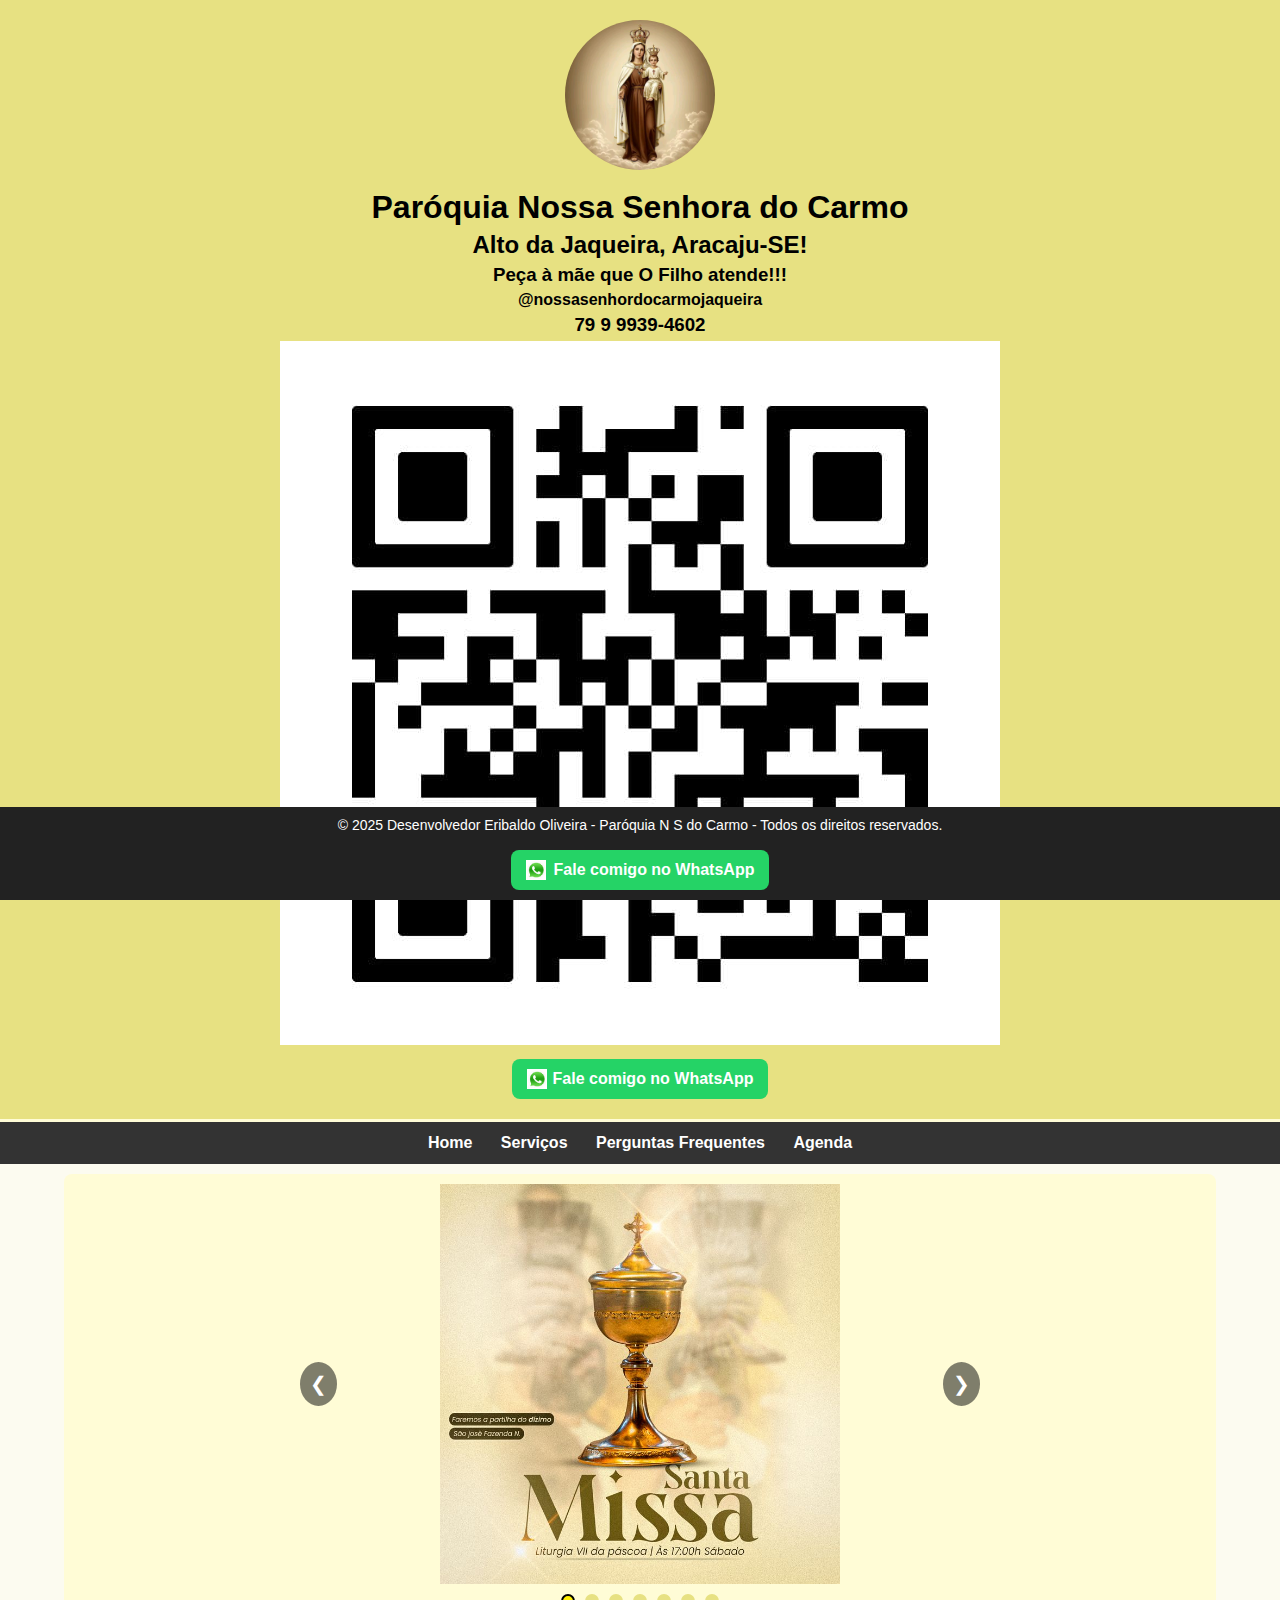
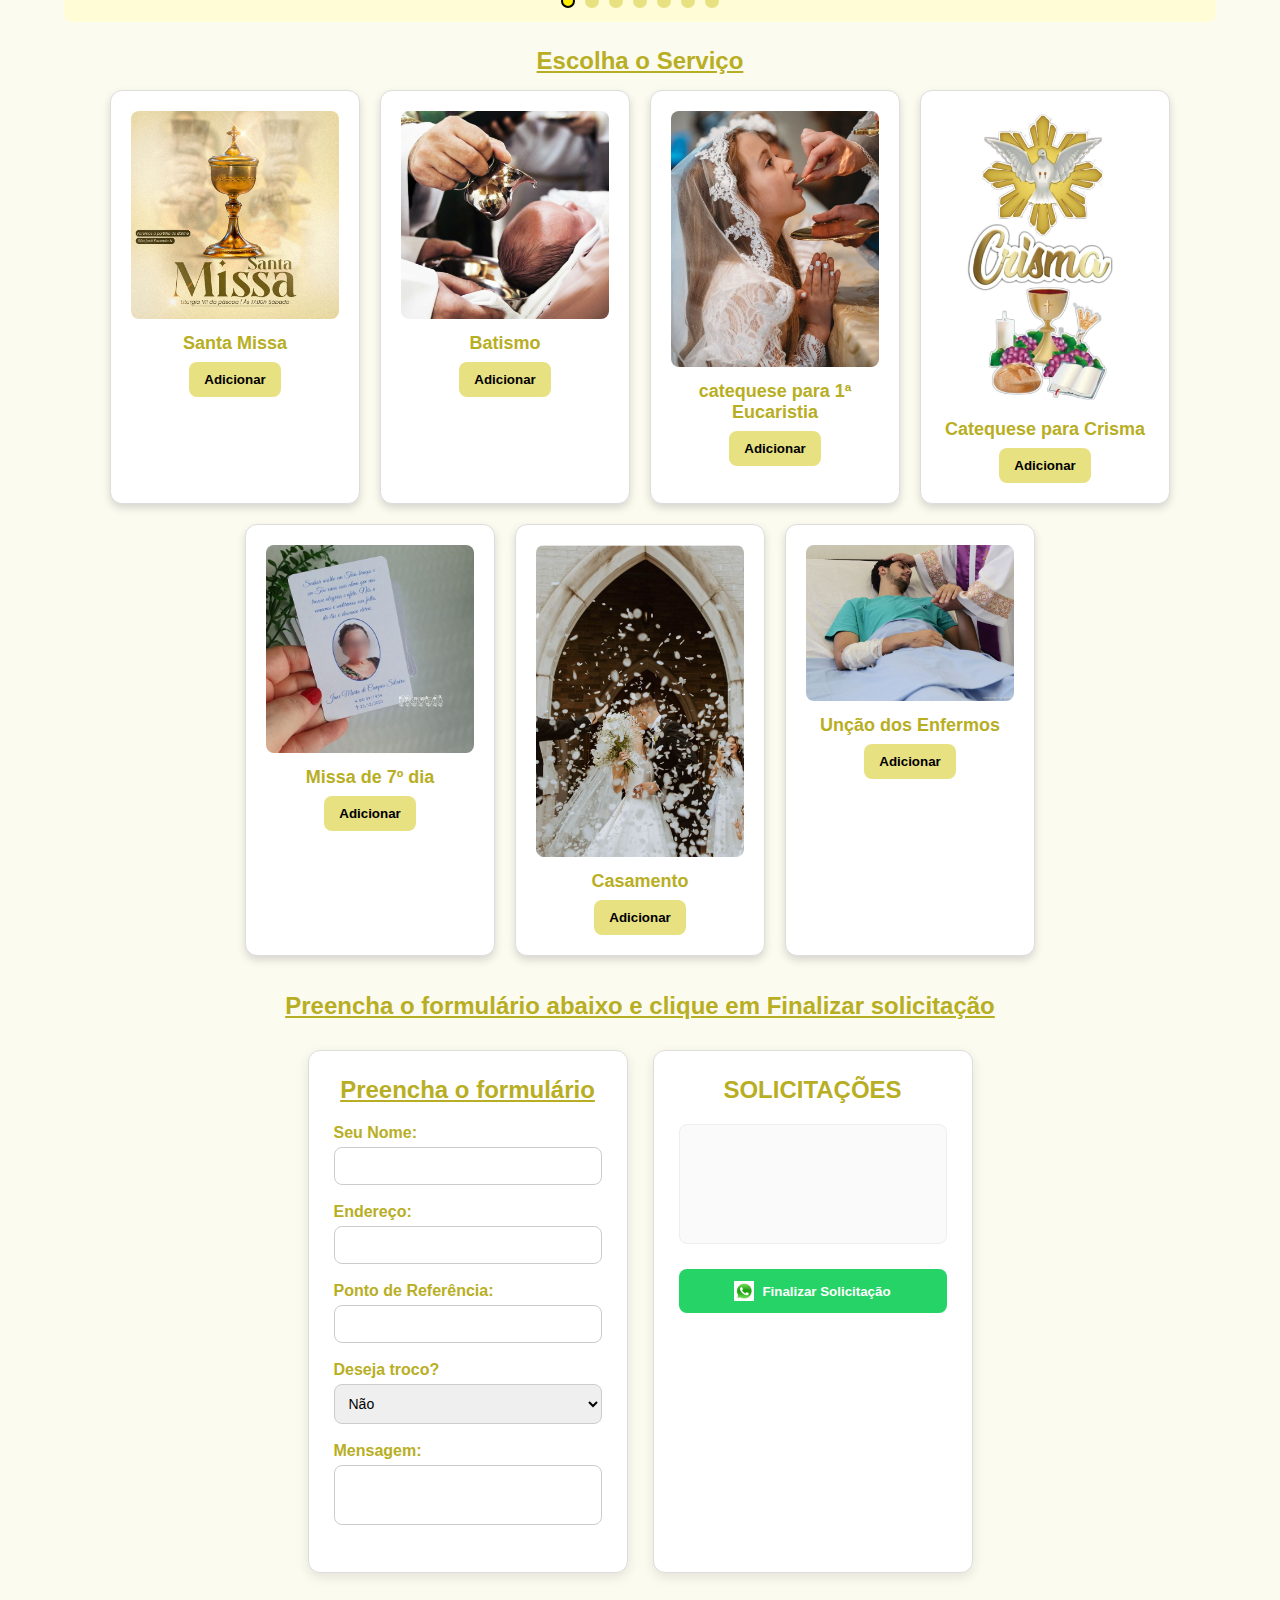
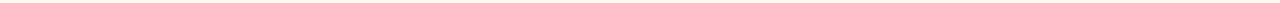
<file: index.html>
<!DOCTYPE html>
<html lang="pt-BR">
<head>
  <meta charset="UTF-8">
  <meta name="viewport" content="width=device-width, initial-scale=1.0">
  <title>Paróquia N S do Carmo</title>
  <link rel="stylesheet" href="assets/css/style.css">
  <script src="assets/js/script.js" defer></script>

</head>
<body>

  <header>
    <img class="logo-img" src="assets/img/logo.jpg" alt="Logo Eri Confeitaria">
    <h1>Paróquia Nossa Senhora do Carmo</h1>
    <h2>Alto da Jaqueira, Aracaju-SE!</h2>
    <h3>Peça à mãe que O Filho atende!!!</h3>
    <h4 style="color: black;">@nossasenhordocarmojaqueira</h4>
    <h3>79 9 9939-4602</h3>
    <img class="qr-code" src="assets/img/qr_code_da_paróquia.jpg" alt="Qr Code">

    <br>

    <a href="https://wa.me/5579988035219?text=Olá,%20gostaria%20de%20fazer%20um%20pedido!" target="_blank" class="btn-whatsapp">
      <img src="assets/img/zap.jpg" alt="WhatsApp"> Fale comigo no WhatsApp
    </a>
  </header>

<nav>
  <a href="index.html" class="active">Home</a>
  <!-- <a href="#oracoes">Orações</a> -->
   <a href="#produtos">Serviços</a>
  <!-- <a href="#produtos">Serviços</a> -->
  <!-- <a href="#produtos">Celebrações</a> -->
  <!-- <a href="#pedido">Eventos</a> -->
  <!-- <a href="#sobre">Sobre</a> -->
  <a href="perguntas.html">Perguntas Frequentes</a>
  <!-- <a href="#contato">Contato</a> -->
  <a href="agenda.html">Agenda</a> <!-- link para a página da agenda -->
</nav>



  <!-- Carrossel -->
<section class="apresentacao">
  <div class="carrossel">
    <div class="slide ativo"><img src="assets/img/santaMissa.jpg" alt="santaMissa"></div>
    <div class="slide"><img src="assets/img/batismo.jpg" alt="batismo"></div>
    <div class="slide"><img src="assets/img/catequese_1ª Eucaristia.jpg" alt="catequese_1ª Eucaristia"></div>
    <div class="slide"><img src="assets/img/crisma.jpg" alt="ccrisma"></div>
    <div class="slide"><img src="assets/img/7dia.jpg" alt="Missa de 7º dia"></div>
    <div class="slide"><img src="assets/img/casamento1.jpg" alt="casamento1"></div>
    <div class="slide"><img src="assets/img/Unção dos Enfermos.jpg" alt="Unção dos Enfermos.jpg"></div>

    <button class="anterior" onclick="moverSlide(-1)">❮</button>
    <button class="proximo" onclick="moverSlide(1)">❯</button>
  </div>

  <!-- Indicadores serão criados pelo JS -->
  <div class="indicadores"></div>
</section>

  <h2 style="text-align: center; color: #b8ae23ff; text-decoration: underline;" class="chamada">Escolha o Serviço</h2>

  <!-- Lista de Produtos -->
  <section class="produtos" id="produtos">
    <div class="produto">
      <img src="assets/img/santaMissa.jpg" alt="santaMissa.jpg">
      <h3>Santa Missa</h3>
      <!-- <p>R$ 00,00</p> -->
      <button onclick="adicionarCarrinho('Santa Missa', 0)">Adicionar</button>
    </div>
    <div class="produto">
      <img src="assets/img/batismo.jpg" alt="batismo.jpg">
      <h3>Batismo</h3>
      <!-- <p>R$ 00,00</p> -->
      <button onclick="adicionarCarrinho('Batismo', 0)">Adicionar</button>
    </div>
    <div class="produto">
      <img src="assets/img/catequese_1ª Eucaristia.jpg " alt="catequese_1ª Eucaristia.jpg">
      <h3>catequese para 1ª Eucaristia</h3>
      <!-- <p>R$ 00,00</p> -->
      <button onclick="adicionarCarrinho('catequese para 1ª Eucaristia', 0)">Adicionar</button>
    </div>
    <div class="produto">
      <img src="assets/img/crisma.jpg" alt="crisma">
      <h3>Catequese para Crisma</h3>
      <!-- <p>R$ 00,00</p> -->
      <button onclick="adicionarCarrinho('crisma', 0)">Adicionar</button>
    </div>
    <div class="produto">
      <img src="assets/img/7dia.jpg" alt="7ºdia.jpg">
      <h3>Missa de 7º dia</h3>
      <!-- <p>R$ 00,00</p> -->
      <button onclick="adicionarCarrinho('Missa de 7º dia', 0)">Adicionar</button>
    </div>
    <div class="produto">
      <img src="assets/img/casamento1.jpg" alt="Casamento">
      <h3>Casamento</h3>
     <!-- <p>R$ 00,00</p> -->
      <button onclick="adicionarCarrinho('Casamento', 0)">Adicionar</button>
    </div>
    <div class="produto">
      <img src="assets/img/Unção dos Enfermos.jpg" alt="Unção dos Enfermos">
      <h3>Unção dos Enfermos</h3>
      <!-- <p>R$ 00,00</p> -->
      <button onclick="adicionarCarrinho('Unção dos Enfermos', 0)">Adicionar</button>
    </div>
  </section>

  <br><br>

  <h2 style="text-align: center; color: #b8ae23ff; text-decoration: underline;">Preencha o formulário abaixo e clique em Finalizar solicitação</h2>



  <!-- Formulário e Carrinho -->
  <section class="pedido" id="pedido">
    <div class="formulario">
      <h2 style="text-decoration: underline">Preencha o formulário</h2>
      <div class="campo">
        <label for="nome">Seu Nome:</label>
        <input type="text" id="nome" required>
      </div>

      <div class="campo">
        <label for="endereco">Endereço:</label>
        <input type="text" id="endereco" required>
      </div>

      <div class="campo">
        <label for="referencia">Ponto de Referência:</label>
        <input type="text" id="referencia" required>
      </div>

      <div class="campo">
        <label for="troco">Deseja troco?</label>
        <select id="troco" onchange="alternarTroco(this)">
          <option value="nao">Não</option>
          <option value="sim">Sim</option>
        </select>
      </div>

      <div class="campo" id="campo-troco" style="display:none;">
        <label for="valor-troco">Valor do Troco:</label>
        <input type="number" id="valor-troco" min="0">
      </div>

      <div class="campo">
        <label for="mensagem">Mensagem:</label>
        <textarea id="mensagem"></textarea>
      </div>
    </div>

   <!-- Carrinho -->
<div class="carrinho">
  
  <h2>SOLICITAÇÕES</h2>
  <div id="itens-carrinho"></div>
  <!-- <p id="total-carrinho">Total: R$ 0,00</p> -->
  <button class="btn-whatsapp finalizar" onclick="finalizarPedido()">
    <img src="assets/img/zap.jpg" alt="WhatsApp"> Finalizar Solicitação
  </button>
</div>

  </section>

  <!-- Botão Voltar ao Topo -->
<button id="topoBtn" style="position:fixed; bottom:20px; right:20px;">⬆️ Voltar ao Topo</button>


  <footer>
    <p>© 2025 Desenvolvedor Eribaldo Oliveira - Paróquia N S do Carmo - Todos os direitos reservados.</p>
    <a href="https://wa.me/5579999394602?text=Olá,%20gostaria%20de%20fazer%20um%20pedido!" target="_blank">
      <img src="assets/img/zap.jpg" alt="WhatsApp"> Fale comigo no WhatsApp
    </a>
  </footer>

</body>
</html>
</file>
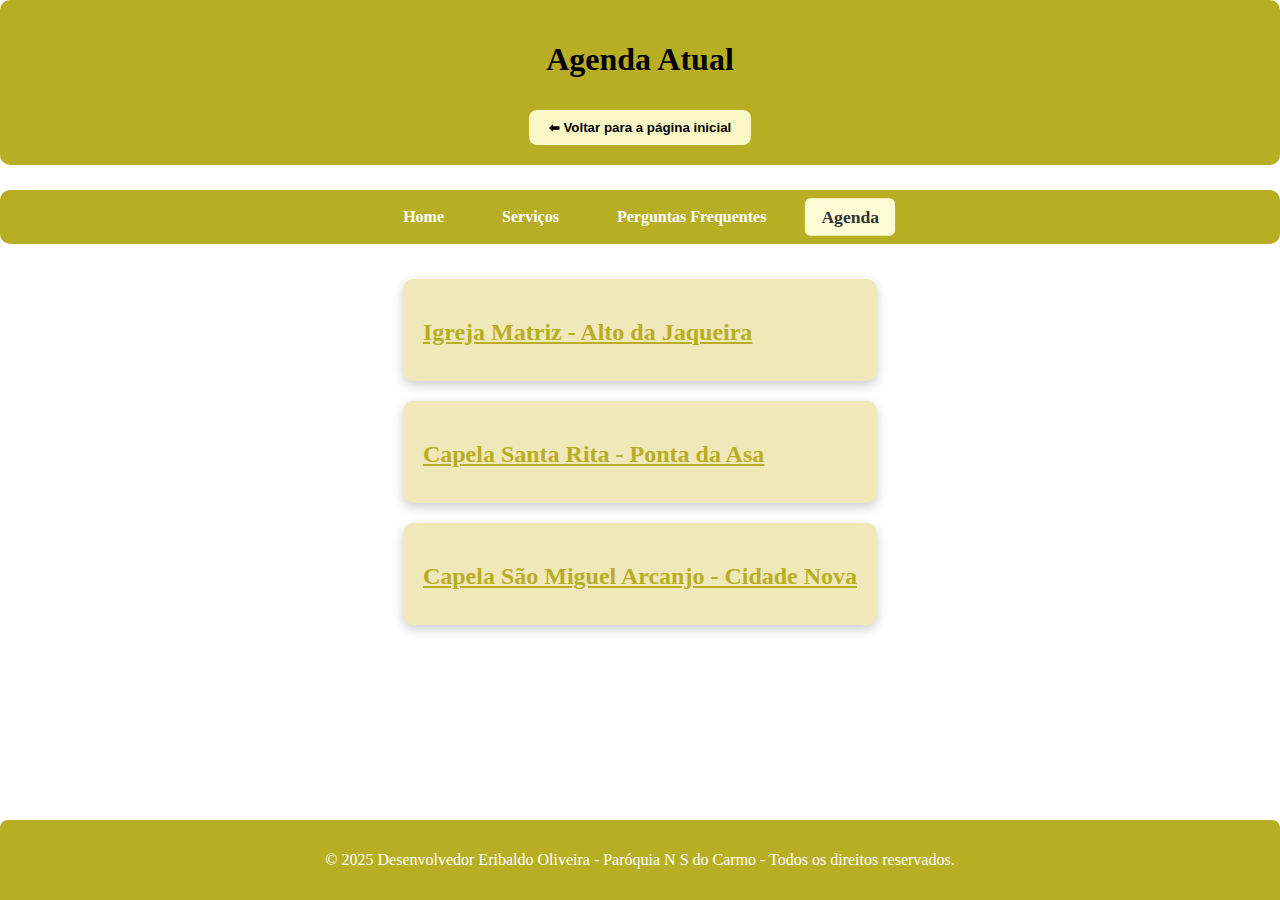
<file: agenda.html>
<!DOCTYPE html>
<html lang="pt-BR">
<head>
<meta charset="UTF-8">
<meta name="viewport" content="width=device-width, initial-scale=1.0">
<title>Agenda - Paróquia N S do Carmo</title>
<style>
  html, body {
    height: 100%;
    margin: 0;
    padding: 0;
  }

  body {
    display: flex;
    flex-direction: column;
    min-height: 100vh; /* ocupa toda a altura da tela */
  }
  
  header {
    text-align: center;
    margin-bottom: 10px;
    padding: 20px;
    background-color: #b8ae23ff;
    border-radius: 10px;
  }

  .voltar {
    background-color: rgb(252, 248, 197);
    padding: 10px 20px;
    color: black !important;
    border-radius: 8px;
    border: none;
    cursor: pointer;
    font-weight: bold;
    transition: all 0.3s ease;
    margin-top: 10px;
  }

  .voltar:hover {
    background-color: #f1e35d;
    transform: scale(1.05);
    box-shadow: 0 4px 10px rgba(0,0,0,0.3);
  }

  nav {
    text-align: center;
    margin: 15px 0;
    background: #b8ae23ff;
    padding: 10px 0;
    border-radius: 10px;
  }

  nav a {
    display: inline-block;
    margin: 0 12px;
    padding: 8px 15px;
    text-decoration: none;
    color: white;
    font-weight: bold;
    border-radius: 5px;
    transition: background 0.3s, color 0.3s, transform 0.2s;
  }

  nav a:hover, nav a.active {
    background-color: #fffcd6ff;
    color: #333;
    transform: scale(1.1);
  }

  main {
    max-width: 900px;
    margin: 20px auto;
    display: flex;
    flex-direction: column;
    gap: 20px;
  }

  section {
    background-color: #f0e8b9;
    padding: 20px;
    border-radius: 10px;
    box-shadow: 0 4px 12px rgba(0,0,0,0.2);
    transition: transform 0.3s, box-shadow 0.3s;
  }

  section:hover {
    transform: translateY(-5px);
    box-shadow: 0 8px 20px rgba(0,0,0,0.3);
  }

  h2 {
    color: #b8ae23ff;
    text-decoration: underline;
    margin-bottom: 15px;
    cursor: pointer;
    user-select: none;
  }

  .evento {
    background: #b8ae23ff;
    color: black;
    padding: 5px 10px;
    margin: 5px 0;
    border-radius: 5px;
    display: inline-block;
  }

  ul ul {
    margin-left: 20px;
    margin-top: 5px;
  }

  main {
    flex: 1; /* ocupa o espaço restante, empurrando o footer para baixo */
  }
  footer {
    background-color: #b8ae23ff;
    color: white;
    text-align: center;
    padding: 15px 10px;
    border-radius: 8px 8px 0 0;
    margin-top: 40px;
  }

  @media (max-width: 600px) {
    nav a {
      display: block;
      margin: 5px 0;
    }
    .voltar {
      width: 100%;
    }
  }
</style>
</head>
<body>

<header>
  <h1>Agenda Atual</h1>
  <button class="voltar" onclick="window.location.href='index.html'">
    ⬅ Voltar para a página inicial
  </button>
</header>

<nav>
  <a href="index.html">Home</a>
  <a href="servicos.html">Serviços</a>
  <a href="perguntas.html">Perguntas Frequentes</a>
  <a href="agenda.html" class="active">Agenda</a>
</nav>

<main>
  <section>
    <h2>Igreja Matriz - Alto da Jaqueira</h2>
    <ul>
      <li><span class="evento">Batizados:</span> 3° domingo de cada mês às 9h</li>
      <li><span class="evento">Preparação de pais e padrinhos:</span> Na sexta-feira que antecede o domingo do batizado</li>
      <li>
        <span class="evento">Agendamento:</span> De terça a sábado, na igreja, das 14 às 18h.
        <ul>
          <li>Documentos necessários:</li>
          <ul>
            <li>RG dos padrinhos</li>
            <li>Certidão de nascimento da criança</li>
            <li>Comprovante de residência dos pais</li>
          </ul>
          <li><strong>Atenção!</strong> A criança deve ter menos de 7 anos e os padrinhos precisam ser solteiros, livres, desimpedidos ou casados na igreja.</li>
        </ul>
      </li>
    </ul>
  </section>

  <section>
    <h2>Capela Santa Rita - Ponta da Asa</h2>
    <ul>
      <li><span class="evento">Missa:</span> Domingos às 10:00h</li>
    </ul>
  </section>

  <section>
    <h2>Capela São Miguel Arcanjo - Cidade Nova</h2>
    <ul>
      <li><span class="evento">Missa:</span> Sábados às 19:00h</li>
    </ul>
  </section>
</main>

<footer>
  <p>© 2025 Desenvolvedor Eribaldo Oliveira - Paróquia N S do Carmo - Todos os direitos reservados.</p>
</footer>

<script>
  // Inicialmente todos os cards fechados
  document.querySelectorAll('section ul').forEach(ul => {
    ul.style.display = 'none';
  });

  // Alterna visibilidade ao clicar no título do card
  document.querySelectorAll('section h2').forEach(title => {
    title.style.cursor = 'pointer'; // mostra que é clicável
    title.addEventListener('click', () => {
      const ul = title.nextElementSibling;
      ul.style.display = ul.style.display === 'block' ? 'none' : 'block';
    });
  });
</script>


</body>
</html>
</file>
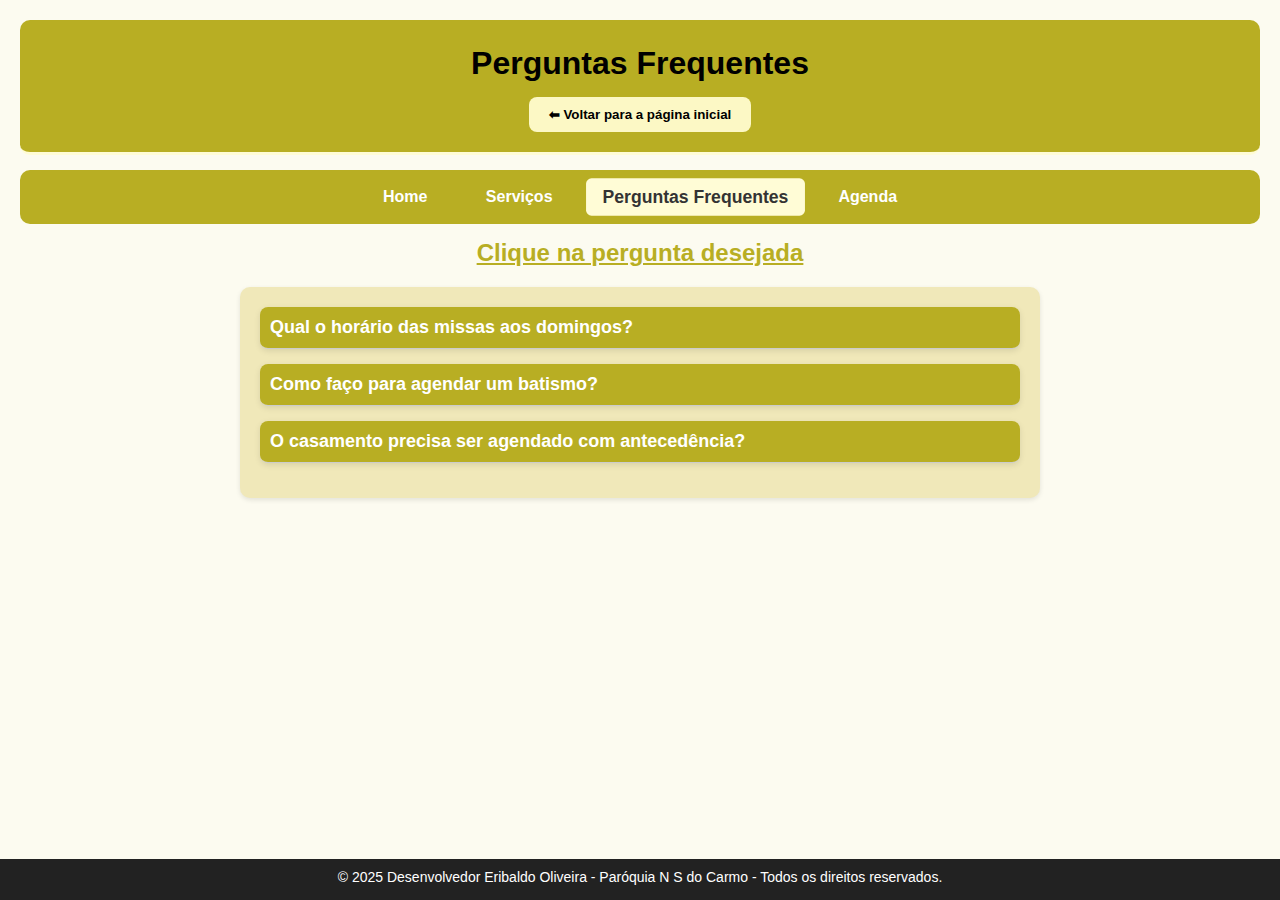
<file: perguntas.html>
<!DOCTYPE html>
<html lang="pt-BR">
<head>
  <meta charset="UTF-8">
  <meta name="viewport" content="width=device-width, initial-scale=1.0">
  <title>Perguntas Frequentes - Paróquia N S do Carmo</title>
  <link rel="stylesheet" href="assets/css/style.css">
  <script src="assets/js/script.js" defer></script>
  <style>
    body {
      font-family: Arial, sans-serif;
      background: #fcfbf0ff;
      color: #333;
      padding: 20px;
    }

    header {
      text-align: center;
      margin-bottom: 10px;
      padding: 20px;
      background-color: #b8ae23ff;/* fundo do header */
      border-radius: 10px;
    }

    /* Nav estilizada */
    nav {
      text-align: center;
      margin: 15px 0;
      background: #b8ae23ff;
      padding: 10px 0;
      border-radius: 10px;
    }

    nav a {
      display: inline-block;
      margin: 0 12px;
      padding: 8px 15px;
      text-decoration: none;
      color: white;
      font-weight: bold;
      border-radius: 5px;
      transition: background 0.3s, color 0.3s, transform 0.2s;
    }

    nav a:hover {
      background: #fffcd6ff;
      color: #333;
      transform: scale(1.1);
    }

    .voltar {
      background-color: rgb(252, 248, 197);
      padding: 10px 20px;
      color: black !important;
      border-radius: 8px;
      border: none;
      cursor: pointer;
      font-weight: bold;
      transition: all 0.3s ease;
      margin-top: 10px;
    }

    .voltar:hover {
      background-color: #f1e35d;
      color: black !important;
      transform: scale(1.05);
      box-shadow: 0 4px 10px rgba(0,0,0,0.3);
    }

    /* FAQ */
    .faq {
      background-color: #f0e8b9; /* fundo claro */
      padding: 20px;
      border-radius: 10px;
      max-width: 800px;
      margin: 20px auto; /* centraliza */
      box-shadow: 0 2px 5px rgba(0,0,0,0.1);
    }

    .faq-item {
      margin-bottom: 15px;
    }

    .faq-question {
      width: 100%;
      text-align: left;
      padding: 10px;
      font-weight: bold;
      border: none;
      border-radius: 5px;
      background-color: #b8ae23ff;
      cursor: pointer;
      transition: background 0.3s;
    }

    .faq-question:hover {
      background-color: #e5e1b8;
      color: black;
    }

    .faq-answer {
      padding: 10px;
      display: none;
      background-color: #fff9e0;
      border-radius: 5px;
      margin-top: 5px;
    }

    footer {
      position: fixed;
      text-align: center;
      margin-top: 30px;
    }

    nav a.active {
  background-color: #fffcd6ff; /* destaque para o ativo */
  color: #333;
  transform: scale(1.1);
}


  </style>
</head>
<body>
  <header>
    <h1>Perguntas Frequentes</h1>
    <button class="voltar" onclick="window.location.href='index.html'">
      ⬅ Voltar para a página inicial
    </button>
  </header>

  <nav>
    <a href="index.html">Home</a>
    <a href="servicos.html">Serviços</a>
    <a href="perguntas.html"  class="active">Perguntas Frequentes</a>
    <a href="agenda.html">Agenda</a>
  </nav>

  <main>
    <h2 style="text-align: center; color: #b8ae23ff; text-decoration: underline;" >Clique na pergunta desejada</h2>
    <section class="faq">
      <div class="faq-item">
        <button class="faq-question">Qual o horário das missas aos domingos?</button>
        <div class="faq-answer">
          <p>Manhã: 08:00h <br>Tarde: 18:00h</p>
        </div>
      </div>

      <div class="faq-item">
        <button class="faq-question">Como faço para agendar um batismo?</button>
        <div class="faq-answer">
          <p>Entre em contato pelo WhatsApp (79 9 9999-9999) ou fale na secretaria paroquial.</p>
        </div>
      </div>

      <div class="faq-item">
        <button class="faq-question">O casamento precisa ser agendado com antecedência?</button>
        <div class="faq-answer">
          <p>Sim. Procure a secretaria paroquial para verificar datas disponíveis.</p>
        </div>
      </div>
    </section>
  </main>

  <footer>
    <p>© 2025 Desenvolvedor Eribaldo Oliveira - Paróquia N S do Carmo - Todos os direitos reservados.</p>
  </footer>

  <script>
    // Script para abrir/fechar respostas
    document.querySelectorAll('.faq-question').forEach(btn => {
      btn.addEventListener('click', () => {
        const answer = btn.nextElementSibling;
        answer.style.display = answer.style.display === 'block' ? 'none' : 'block';
      });
    });
  </script>
</body>
</html>
</file>
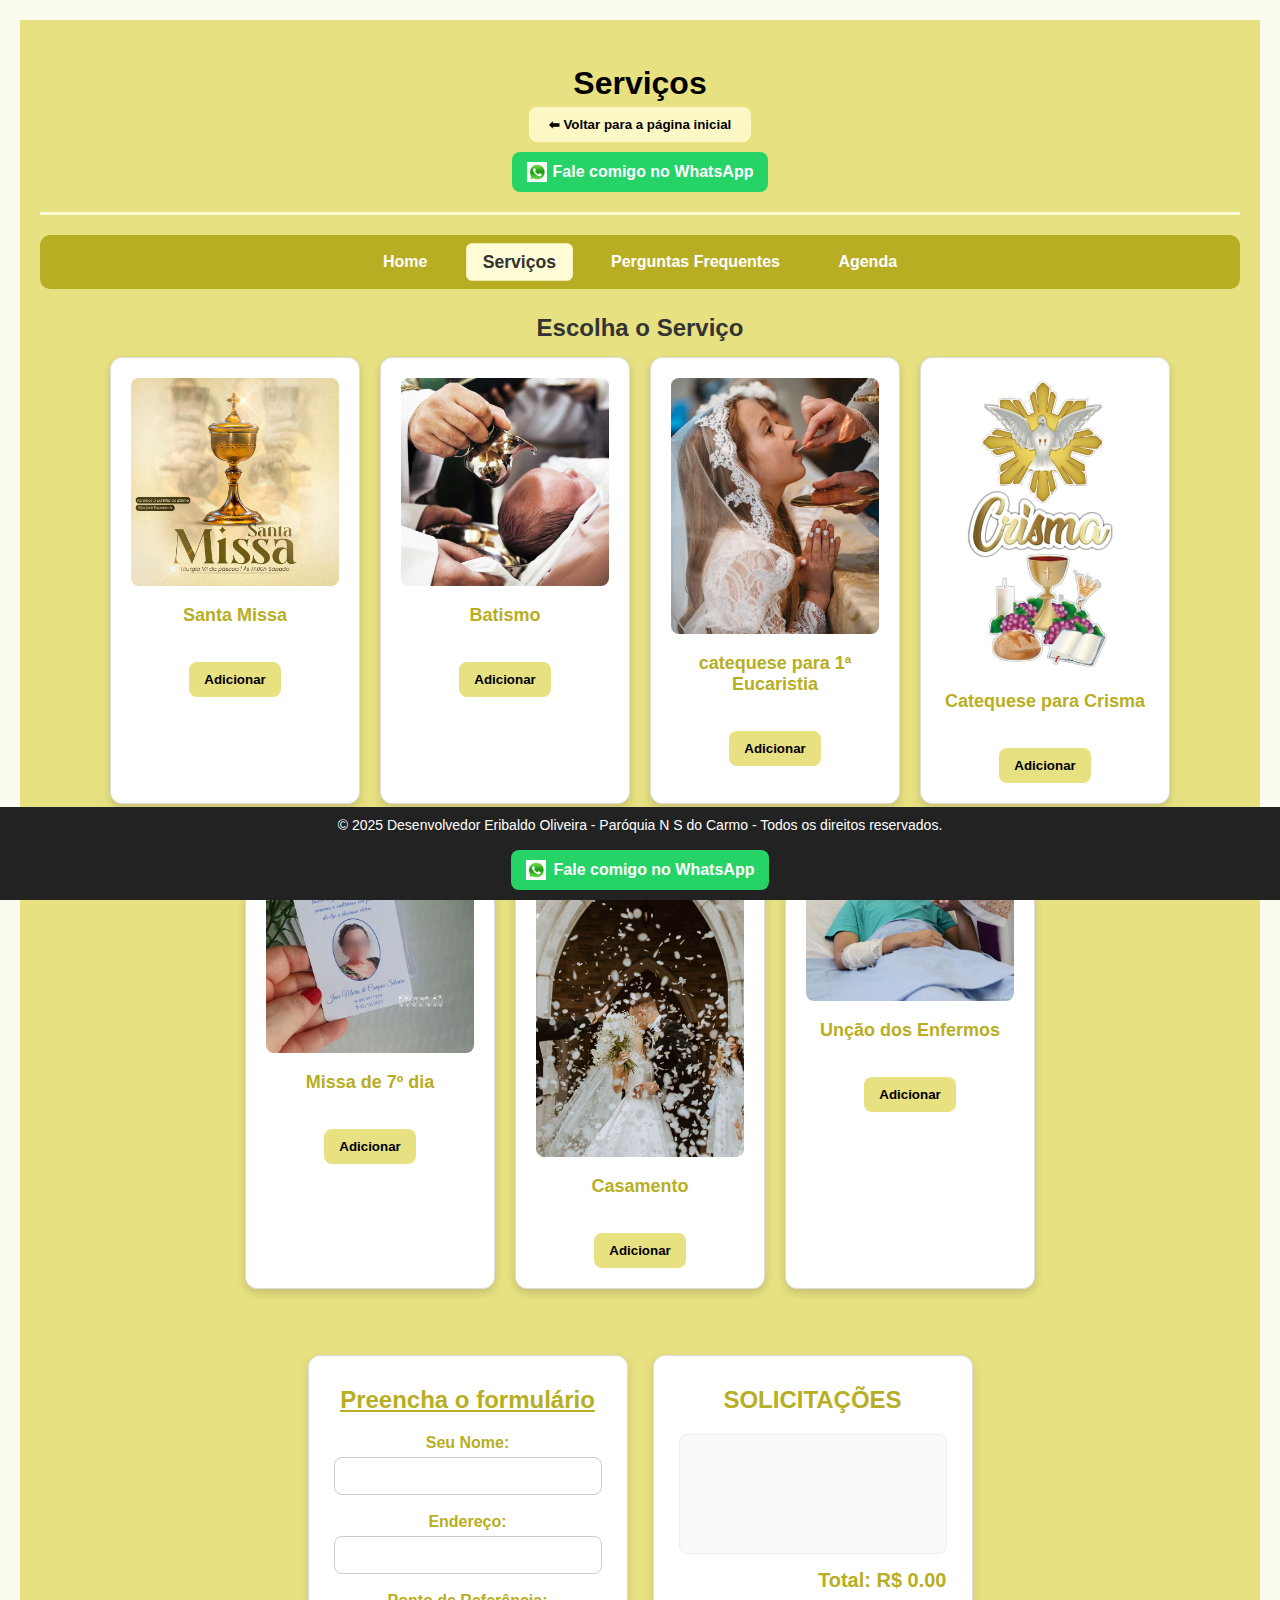
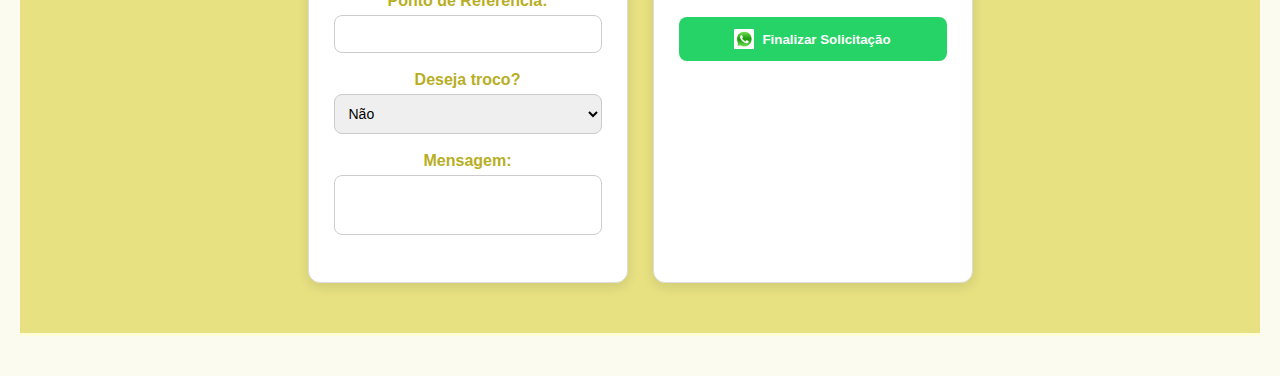
<file: servicos.html>
<!DOCTYPE html>
<html lang="pt-BR">
<head>
  <meta charset="UTF-8">
  <meta name="viewport" content="width=device-width, initial-scale=1.0">
  <title>Paróquia N S do Carmo</title>
  <link rel="stylesheet" href="assets/css/style.css">
  <script src="assets/js/script.js"defer></script>
    <style>
    body {
      font-family: Arial, sans-serif;
      background: #fcfbf0ff;
      color: #333;
      padding: 20px;
    }
    header {
      text-align: center;
      margin-bottom: 20px;
    }
    
    /* Nav estilizada */
nav {
  text-align: center;
  margin: 15px 0;
  background: #b8ae23ff; /* cor de destaque */
  padding: 10px 0;
  border-radius: 10px;
}

nav a {
  display: inline-block;
  margin: 0 12px;
  padding: 8px 15px;
  text-decoration: none;
  color: white;
  font-weight: bold;
  border-radius: 5px;
  transition: background 0.3s, color 0.3s, transform 0.2s;
}

nav a:hover {
  background: #fffcd6ff; /* cor clara ao passar o mouse */
  color: #333;
  transform: scale(1.1);
}

    h2 {
      color: #b8ae23ff;
    }
    .evento {
      background: #b8ae23ff;
      color: black;
      padding: 5px 10px;
      margin: 5px 0;
      border-radius: 5px;
      display: inline-block;
    }

.voltar {
  background-color: rgb(252, 248, 197);
  padding: 10px 20px;
  color: black !important; /* força o texto preto */
  border-radius: 8px;
  border: none;
  cursor: pointer;
  font-weight: bold;
  transition: all 0.3s ease;
}

.voltar:hover {
  background-color: #f1e35d;
  color: black !important;  /* garante que continue preto no hover */
  transform: scale(1.05);
  box-shadow: 0 4px 10px rgba(0,0,0,0.3);
}

nav a.active {
  background-color: #fffcd6ff; /* destaque para o ativo */
  color: #333;
  transform: scale(1.1);
}


  </style>
</head>
<body>

  <header>
  <header>
    <h1>Serviços</h1>
   
  <button 
      class="voltar" 
      onclick="window.location.href='index.html'">
    ⬅ Voltar para a página inicial
  </button>

    <br>

    <a href="https://wa.me/5579988035219?text=Olá,%20gostaria%20de%20fazer%20um%20pedido!" target="_blank" class="btn-whatsapp">
      <img src="assets/img/zap.jpg" alt="WhatsApp"> Fale comigo no WhatsApp
    </a>
  </header>

<nav>
  <a href="index.html">Home</a>
  <!-- <a href="#oracoes">Orações</a> -->
   <a href="servicos.html"  class="active">Serviços</a>
  <!-- <a href="#produtos">Serviços</a> -->
  <!-- <a href="#produtos">Celebrações</a> -->
  <!-- <a href="#pedido">Eventos</a> -->
  <!-- <a href="#sobre">Sobre</a> -->
  <a href="perguntas.html">Perguntas Frequentes</a>
  <!-- <a href="#contato">Contato</a> -->
  <a href="agenda.html">Agenda</a> <!-- link para a página da agenda -->
</nav>


  <h2 class="chamada">Escolha o Serviço</h2>

  <!-- Lista de Produtos -->
  <section class="produtos" id="produtos">
    <div class="produto">
      <img src="assets/img/santaMissa.jpg" alt="santaMissa.jpg">
      <h3>Santa Missa</h3>
      <p>R$ 00,00</p>
      <button onclick="adicionarCarrinho('Santa Missa', 0)">Adicionar</button>
    </div>
    <div class="produto">
      <img src="assets/img/batismo.jpg" alt="batismo.jpg">
      <h3>Batismo</h3>
      <p>R$ 00,00</p>
      <button onclick="adicionarCarrinho('Batismo', 0)">Adicionar</button>
    </div>
    <div class="produto">
      <img src="assets/img/catequese_1ª Eucaristia.jpg " alt="catequese_1ª Eucaristia.jpg">
      <h3>catequese para 1ª Eucaristia</h3>
      <p>R$ 00,00</p>
      <button onclick="adicionarCarrinho('catequese para 1ª Eucaristia', 0)">Adicionar</button>
    </div>
    <div class="produto">
      <img src="assets/img/crisma.jpg" alt="crisma">
      <h3>Catequese para Crisma</h3>
      <p>R$ 00,00</p>
      <button onclick="adicionarCarrinho('crisma', 0)">Adicionar</button>
    </div>
    <div class="produto">
      <img src="assets/img/7dia.jpg" alt="7ºdia.jpg">
      <h3>Missa de 7º dia</h3>
      <p>R$ 00,00</p>
      <button onclick="adicionarCarrinho('Missa de 7º dia<', 0)">Adicionar</button>
    </div>
    <div class="produto">
      <img src="assets/img/casamento1.jpg" alt="Casamento">
      <h3>Casamento</h3>
     <p>R$ 00,00</p>
      <button onclick="adicionarCarrinho('Casamento', 0)">Adicionar</button>
    </div>
    <div class="produto">
      <img src="assets/img/Unção dos Enfermos.jpg" alt="Unção dos Enfermos">
      <h3>Unção dos Enfermos</h3>
      <p>R$ 00,00</p>
      <button onclick="adicionarCarrinho('Unção dos Enfermos', 0)">Adicionar</button>
    </div>
  </section>

  <br><br>

  <!-- Formulário e Carrinho -->
  <section class="pedido" id="pedido">
    <div class="formulario">
      <h2 style="text-decoration: underline">Preencha o formulário</h2>
      <div class="campo">
        <label for="nome">Seu Nome:</label>
        <input type="text" id="nome" required>
      </div>

      <div class="campo">
        <label for="endereco">Endereço:</label>
        <input type="text" id="endereco" required>
      </div>

      <div class="campo">
        <label for="referencia">Ponto de Referência:</label>
        <input type="text" id="referencia" required>
      </div>

      <div class="campo">
        <label for="troco">Deseja troco?</label>
        <select id="troco" onchange="alternarTroco(this)">
          <option value="nao">Não</option>
          <option value="sim">Sim</option>
        </select>
      </div>

      <div class="campo" id="campo-troco" style="display:none;">
        <label for="valor-troco">Valor do Troco:</label>
        <input type="number" id="valor-troco" min="0">
      </div>

      <div class="campo">
        <label for="mensagem">Mensagem:</label>
        <textarea id="mensagem"></textarea>
      </div>
    </div>

   <!-- Carrinho -->
<div class="carrinho">
  <h2>SOLICITAÇÕES</h2>
  <div id="itens-carrinho"></div>
  <p id="total-carrinho">Total: R$ 0,00</p>
  <button class="btn-whatsapp finalizar" onclick="finalizarPedido()">
    <img src="assets/img/zap.jpg" alt="WhatsApp"> Finalizar Solicitação
  </button>
</div>

  </section>

  <footer>
    <p>© 2025 Desenvolvedor Eribaldo Oliveira - Paróquia N S do Carmo - Todos os direitos reservados.</p>
    <a href="https://wa.me/5579988035219?text=Olá,%20gostaria%20de%20fazer%20um%20pedido!" target="_blank">
      <img src="assets/img/zap.jpg" alt="WhatsApp"> Fale comigo no WhatsApp
    </a>
  </footer>

</body>
</html>
</file>
<file: assets/css/style.css>
* {
  margin: 0;
  padding: 0;
  box-sizing: border-box;
}

body {
  font-family: Arial, sans-serif;
  background: #fcfbf0ff;
  color: #333;
}

/* Header */
header {
  background: #e7e182ff;
  color: white;
  text-align: center;
  padding: 20px;
  border-bottom: 3px solid #fffcd6ff;
;
}

header .logo-img {
  width: 150px;
  border-radius: 50%;
  margin-bottom: 10px;
}

header h1, header h2, header h3 {
  color: black;
  margin: 5px 0;
}

.btn-whatsapp {
  display: inline-flex;
  align-items: center;
  background: #25D366;
  color: white;
  padding: 10px 15px;
  border-radius: 8px;
  text-decoration: none;
  font-weight: bold;
  margin-top: 10px;
  transition: all 0.3s ease;
}

.btn-whatsapp:hover {
  background: #1ebe5d;
}

.btn-whatsapp img {
  width: 20px;
  margin-right: 6px;
}

/* Navegação */
nav {
  background: #333;
  text-align: center;
  padding: 12px 0;
}

nav a {
  color: white;
  margin: 0 12px;
  text-decoration: none;
  font-weight: bold;
  font-size: 16px;
  transition: color 0.3s ease;
}

nav a:hover {
  color: #e7e182ff;
}

/* Carrossel */
.apresentacao {
  width: 90%;
  margin: 10px auto;
  text-align: center;
  background: #fffcd6ff;
  padding: 10px;
  border-radius: 8px;
}

.carrossel {
  position: relative;
  max-width: 700px;   /* menor no PC */
  width: 100%;        /* ocupa 100% até 700px */
  height: 400px;      /* altura padrão no desktop */
  margin: 0 auto;
  overflow: hidden;
  border-radius: 10px;
  background:#fffcd6ff;
}

.slide {
  display: none;
  width: 100%;
  height: 100%;
}

.slide img {
  width: 100%;
  height: 100%;
  object-fit: contain; /* mantém proporção e cobre a área */
  border-radius: 10px;
}

.slide.ativo {
  display: block;
}

.anterior, .proximo {
  position: absolute;
  top: 50%;
  transform: translateY(-50%);
  background: rgba(0,0,0,0.5);
  color: white;
  border: none;
  padding: 10px;
  cursor: pointer;
  border-radius: 50%;
  font-size: 20px;
  transition: background 0.3s ease;
}

.anterior:hover, .proximo:hover {
  background: rgba(0,0,0,0.8);
}

.anterior { left: 10px; }
.proximo { right: 10px; }

.indicadores {
  margin-top: 10px;
}

.bolinha {
  width: 14px;
  height: 14px;
  background: #e7e182ff;
  display: inline-block;
  border-radius: 50%;
  margin: 0 5px;
  cursor: pointer;
  border: 2px solid #e7e182ff;
  transition: all 0.3s ease;
}

.bolinha.ativo {
  background: #ffee04ff;
  border: 2px solid black;
}

/* Produtos */
.chamada {
  text-align: center;
  margin: 25px 0 15px 0;
  font-size: 24px;
  font-weight: bold;
  color: #333;
}

.produtos {
  display: flex;
  flex-wrap: wrap;
  gap: 20px;
  justify-content: center;
}

.produto {
  background: white;
  padding: 20px;
  border: 1px solid #ddd;
  border-radius: 12px;
  width: 250px;
  text-align: center;
  box-shadow: 0 4px 8px rgba(0,0,0,0.15);
  transition: transform 0.3s ease, box-shadow 0.3s ease;
}

.produto:hover {
  transform: translateY(-5px);
  box-shadow: 0 6px 12px rgba(0,0,0,0.2);
}

.produto img {
  width: 100%;
  border-radius: 8px;
  margin-bottom: 10px;
}

.produto h3 {
  margin-bottom: 8px;
  font-size: 18px;
  color: #b8ae23ff;
}

.produto p {
  font-size: 16px;
  margin-bottom: 10px;
  font-weight: bold;
}

.produto button {
  display: inline-block;
  background: #e7e182ff;
  color: Black;
  padding: 10px 15px;
  border-radius: 8px;
  text-decoration: none;
  font-weight: bold;
  border: none;
  cursor: pointer;
  transition: all 0.3s ease;
}

.produto button:hover {
  background: #f8f6d5ff;
  color: #333;
  border: 1px solid black;
}

/* Pedido e Carrinho */
.pedido {
  width: 90%;
  margin: 30px auto;
  display: flex;
  flex-wrap: wrap;
  gap: 25px;
  justify-content: center;
}

.formulario, .carrinho {
  background: white;
  padding: 25px;
  border: 1px solid #ddd;
  border-radius: 12px;
  width: 320px;
  box-shadow: 0 4px 12px rgba(0,0,0,0.1);
}

.formulario h2,
.carrinho h2 {
  text-align: center;
  margin-bottom: 20px;
  color: #b8ae23ff;

}

.campo {
  margin-bottom: 18px;
}

.campo label {
  display: block;
  margin-bottom: 5px;
  font-weight: bold;
  color: #b8ae23ff;
}

.campo input,
.campo select,
.campo textarea {
  width: 100%;
  padding: 10px;
  border: 1px solid #ccc;
  border-radius: 8px;
  font-size: 14px;
}

.campo textarea {
  resize: none;
  height: 60px;
}

.campo input:focus,
.campo select:focus,
.campo textarea:focus {
  border-color: #b8ae23ff;
  outline: none;
}

/* Carrinho */
.carrinho div#itens-carrinho {
  min-height: 120px;
  max-height: 250px;
  overflow-y: auto;
  margin-bottom: 15px;
  border: 1px solid #eee;
  padding: 10px;
  border-radius: 8px;
  background: #fafafa;
  display: flex;
  flex-direction: column;
  gap: 10px;
}

/* Cada item do carrinho */
.carrinho-item {
  display: flex;
  justify-content: space-between;
  align-items: center;
  padding: 6px 8px;
  border-bottom: 1px solid #eee;
}

/* Nome do produto no carrinho */
.carrinho-item span.produto-nome {
  font-size: 14px;
  font-weight: bold;
  color: #333;
}

/* Botão de remover pequeno */
.carrinho-item button.remover-item {
  background: transparent;
  border: none;
  cursor: pointer;
  font-size: 16px;
  color: #b8ae23ff;
  transition: color 0.3s ease;
}

.carrinho-item button.remover-item:hover {
  color: #f5f3dbff;
  border: 1px solid black;
}

.carrinho p#total-carrinho {
  font-weight: bold;
  font-size: 20px;
  margin-bottom: 15px;
  text-align: right;
  color: #b8ae23ff;
}

/* Botão Finalizar Pedido no carrinho */
.carrinho button.finalizar {
  display: inline-flex;
  align-items: center;
  justify-content: center;
  background: #25D366;
  color: white;
  padding: 12px 15px;
  border-radius: 8px;
  text-decoration: none;
  font-weight: bold;
  border: none;
  cursor: pointer;
  width: 100%;
  transition: all 0.3s ease;
}

.carrinho button.finalizar img {
  width: 20px;
  margin-right: 8px;
}

.carrinho button.finalizar:hover {
  background: #1ebe5d;
}

/* Rodapé */
footer {
  background: #333;
  color: white;
  text-align: center;
  padding: 25px 10px;
  display: flex;
  flex-direction: column;
  align-items: center;
  gap: 12px;
}

footer p {
  margin-bottom: 5px;
  font-size: 14px;
}

footer a {
  display: inline-flex;
  align-items: center;
  justify-content: center;
  background: #25D366;
  color: white;
  padding: 10px 15px;
  border-radius: 8px;
  text-decoration: none;
  font-weight: bold;
  transition: all 0.3s ease;
}

footer a:hover {
  background: #1ebe5d;
}

footer a img {
  width: 20px;
  height: 20px;
  margin-right: 8px;
}

/* Responsivo */
@media (max-width: 768px) {
  .produtos {
    flex-direction: column;
    align-items: center;
  }
  .pedido {
    flex-direction: column;
    align-items: center;
  }
  .carrossel {
    height: 250px;
  }
  .slide img {
    height: 100%;
    object-fit: contain;
  }
  .indicadores {
    margin-top: 5px;
  }
  header h2 {
    font-size: 16px;
  }
  .formulario, .carrinho {
    width: 90%;
    padding: 15px;
  }
  .formulario h2, .carrinho h2 {
    font-size: 18px;
  }
  .campo input,
  .campo select,
  .campo textarea {
    font-size: 14px;
  }
  .carrinho button {
    padding: 10px;
    font-size: 14px;
  }
}

/* ======================== */
/* ===== FAQ (Perguntas Frequentes) ===== */
/* ===== FAQ ===== */
.faq {
  max-width: 800px;
  margin: 40px auto;
  padding: 0 20px;
}

.faq-item {
  margin-bottom: 15px;
  border-radius: 8px;
  overflow: hidden;
  box-shadow: 0 2px 6px rgba(0,0,0,0.1);
  border-bottom: 1px solid #ccc;
}

.faq-question {
  width: 100%;
  text-align: left;
  background: #b8ae23ff; /* 👉 cor padrão antes de clicar */
  color: white;
  border: none;
  padding: 15px;
  font-size: 18px;
  font-weight: bold;
  cursor: pointer;
  transition: background 0.3s;
}

.faq-question:hover {
  background: #d6ca2b; /* um tom mais claro ao passar o mouse */
}

.faq-answer {
  display: none;
  padding: 15px;
  background: #f9f9f9;
  color: #333;
}

.faq-item.active .faq-answer {
  display: block;
}



/* ================ */
.item-carrinho {
  display: flex;
  justify-content: space-between;
  align-items: center;
  margin-bottom: 6px;
}
.btn-remover {
  margin-left: 10px;
  padding: 2px 6px;
  font-size: 14px;
  cursor: pointer;
}


footer {
  position: fixed;
  bottom: 0;
  left: 0;
  width: 100%;
  background: #222;
  color: #fff;
  text-align: center;
  padding: 10px;
}
</file>
